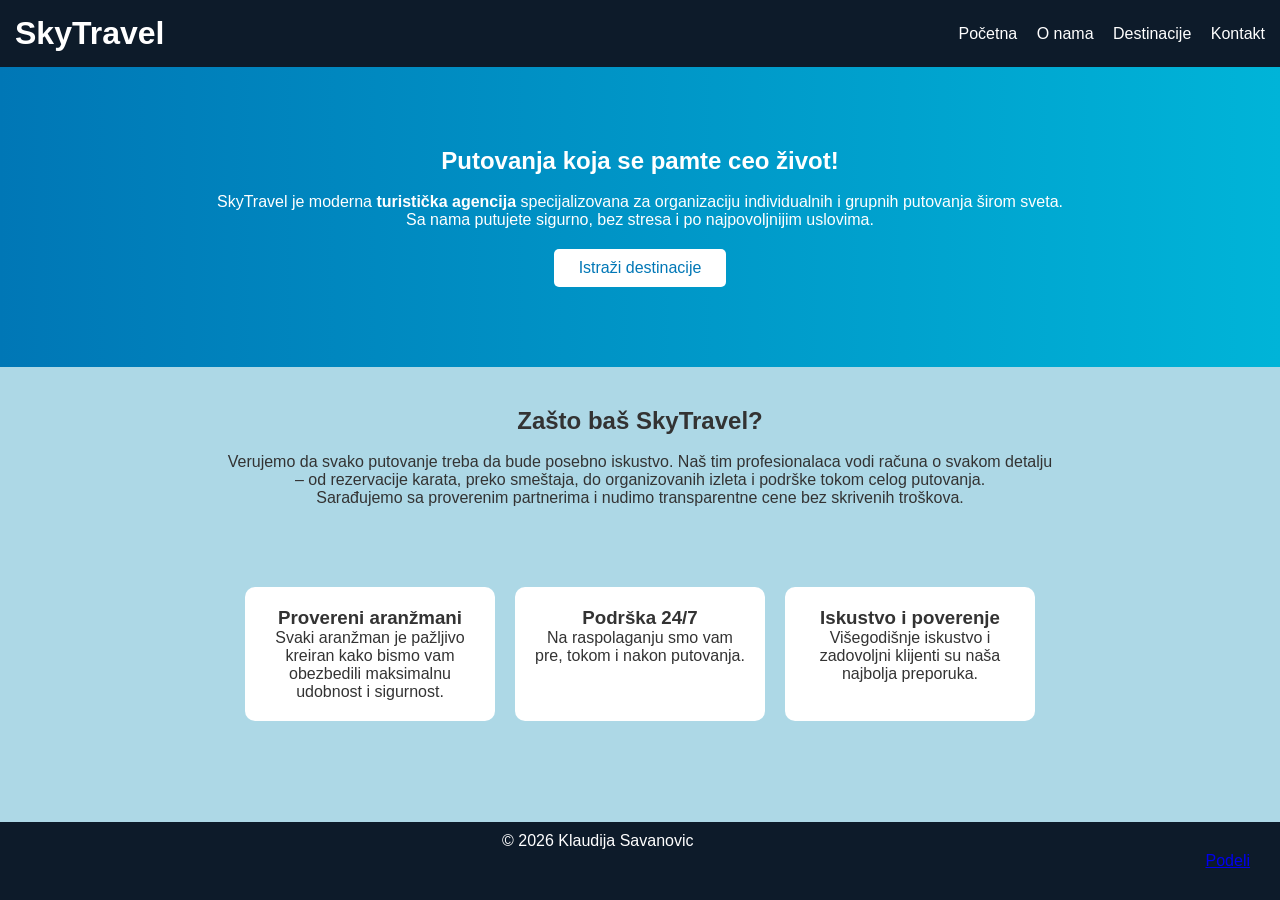
<file: index.html>
<!doctypehtml><html lang=sr><meta charset=UTF-8><meta content="width=device-width,initial-scale=1"name=viewport><meta content="SkyTravel, turistička agencija, putovanja, aranžmani, destinacije, letovanja"name=keywords><title>Skytravel | Početna - turistička agencija</title><meta content="Klaudija Savanovic"name=author><meta content="SkyTravel turistička agencija: putovanja, aranžmani, destinacije i letovanja. Organizujemo individualna i grupna putovanja širom sveta."name=description><meta content=https://klaudija28.github.io/projekat/ property=og:url><meta content=website property=og:type><meta content="SkyTravel - turistička agencija"property=og:title><meta content="Turistička agencija SkyTravel: putovanja, aranžmani i destinacije širom sveta."property=og:description><meta content=https://klaudija28.github.io/projekat/slike/pariz.jpg property=og:image><link href=slike/favicon.png rel=icon type=image/png><link href=css/projekat.css rel=stylesheet><script src="https://www.googletagmanager.com/gtag/js?id=G-LKNE6HGMDJ"async></script><script>function gtag(){dataLayer.push(arguments)}window.dataLayer=window.dataLayer||[],gtag("js",new Date),gtag("config","G-LKNE6HGMDJ")</script><div id=fb-root></div><script src="https://connect.facebook.net/sr_RS/sdk.js#xfbml=1&version=v18.0"async crossorigin=anonymous defer></script><header><h1>SkyTravel</h1><nav><a href=index.html>Početna</a> <a href=onama.html>O nama</a> <a href=destinacije.html>Destinacije</a> <a href=kontakt.html>Kontakt</a></nav></header><section class=hero><h2>Putovanja koja se pamte ceo život!</h2><br><p>SkyTravel je moderna <strong>turistička agencija</strong> specijalizovana za organizaciju individualnih i grupnih putovanja širom sveta.<br>Sa nama putujete sigurno, bez stresa i po najpovoljnijim uslovima.</p><a href=destinacije.html class=btn>Istraži destinacije</a></section><section class=kontent><h2>Zašto baš SkyTravel?</h2><br><p>Verujemo da svako putovanje treba da bude posebno iskustvo. Naš tim profesionalaca vodi računa o svakom detalju<br>– od rezervacije karata, preko smeštaja, do organizovanih izleta i podrške tokom celog putovanja.<p>Sarađujemo sa proverenim partnerima i nudimo transparentne cene bez skrivenih troškova.</section><section class=kartice><div class=kartica><h3>Provereni aranžmani</h3><p>Svaki aranžman je pažljivo kreiran kako bismo vam obezbedili maksimalnu udobnost i sigurnost.</div><div class=kartica><h3>Podrška 24/7</h3><p>Na raspolaganju smo vam pre, tokom i nakon putovanja.</div><div class=kartica><h3>Iskustvo i poverenje</h3><p>Višegodišnje iskustvo i zadovoljni klijenti su naša najbolja preporuka.</div></section><footer><div class=fb-share-button data-href=https://klaudija28.github.io/projekat/ data-layout=button_count data-size=large><a href="https://www.facebook.com/sharer/sharer.php?u=https%3A%2F%2Fklaudija28.github.io%2Fprojekat%2F&src=sdkpreparse"class=fb-xfbml-parse-ignore target=_blank>Podeli</a></div><div class=fb-like data-href=https://klaudija28.github.io/projekat/ data-layout=button_count data-size=large data-action=like data-share=false data-width=""></div><p>© 2026 Klaudija Savanovic</footer><script src=script.js></script>
</file>
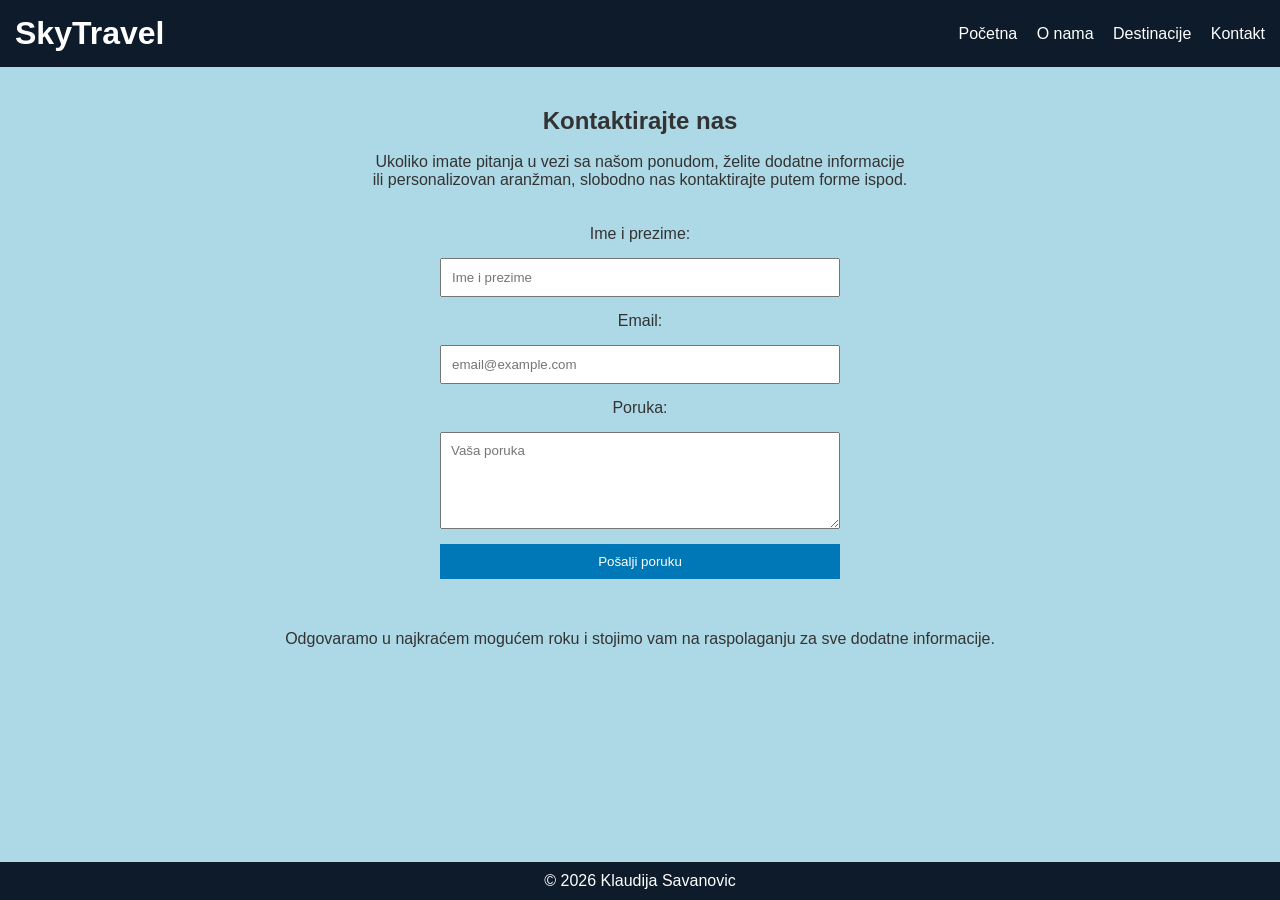
<file: kontakt.html>
<!doctypehtml><html lang=sr><meta charset=UTF-8><meta content="width=device-width,initial-scale=1"name=viewport><meta content="SkyTravel, turistička agencija, putovanja, aranžmani, destinacije, letovanja"name=keywords><meta content="Kontaktirajte turističku agenciju SkyTravel za pitanja o ponudi, putovanjima, aranžmanima i destinacijama."name=description><title>SkyTravel | Kontakt - turistička agencija</title><meta content="Klaudija Savanovic"name=author><link href=slike/favicon.png rel=icon type=image/png><link href=css/projekat.css rel=stylesheet><header><h1>SkyTravel</h1><nav><a href=index.html>Početna</a> <a href=onama.html>O nama</a> <a href=destinacije.html>Destinacije</a> <a href=kontakt.html>Kontakt</a></nav></header><section class=kontent><h2>Kontaktirajte nas</h2><br><p>Ukoliko imate pitanja u vezi sa našom ponudom, želite dodatne informacije<br>ili personalizovan aranžman, slobodno nas kontaktirajte putem forme ispod.<br><br><br><form class=kontakt-forma><label>Ime i prezime:</label> <input placeholder="Ime i prezime"> <label>Email:</label> <input placeholder=email@example.com required type=email> <label>Poruka:</label> <textarea placeholder="Vaša poruka"required rows=5></textarea> <button type=submit>Pošalji poruku</button><br><br></form><p>Odgovaramo u najkraćem mogućem roku i stojimo vam na raspolaganju za sve dodatne informacije.</section><footer><p>© 2026 Klaudija Savanovic</footer><script src=script.js></script>
</file>
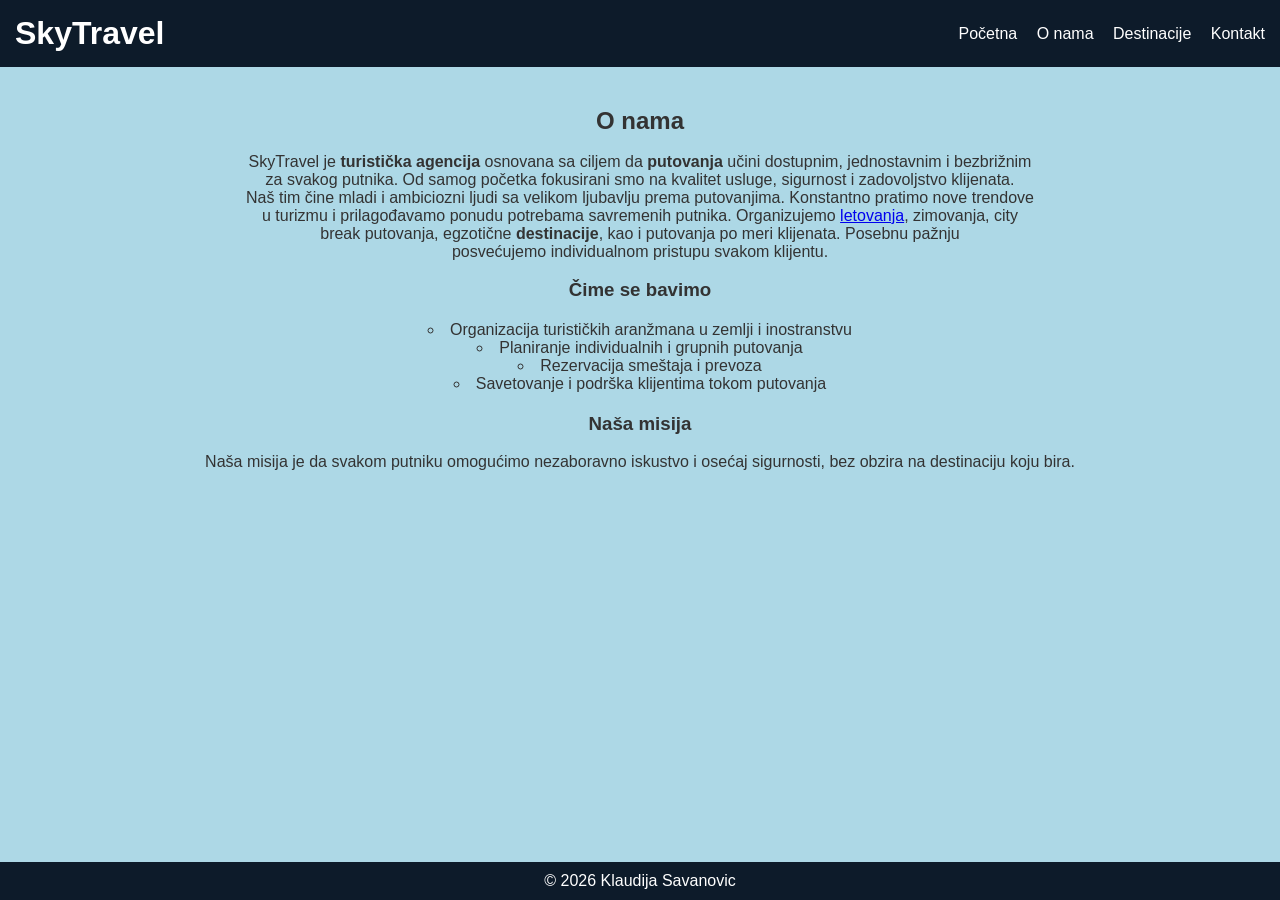
<file: onama.html>
<!doctypehtml><html lang=sr><meta charset=UTF-8><meta content="width=device-width,initial-scale=1"name=viewport><meta content="SkyTravel, turistička agencija, putovanja, aranžmani, destinacije, letovanja"name=keywords><meta content="SkyTravel je turistička agencija koja organizuje putovanja, aranžmane, destinacije i letovanja uz individualni pristup svakom klijentu."name=description><title>SkyTravel | O nama - turistička agencija</title><meta content="Klaudija Savanovic"name=author><link href=slike/favicon.png rel=icon type=image/png><link href=css/projekat.css rel=stylesheet><header><h1>SkyTravel</h1><nav><a href=index.html>Početna</a> <a href=onama.html>O nama</a> <a href=destinacije.html>Destinacije</a> <a href=kontakt.html>Kontakt</a></nav></header><section class=kontent><h2>O nama</h2><br><p>SkyTravel je <strong>turistička agencija</strong> osnovana sa ciljem da <strong>putovanja</strong> učini dostupnim, jednostavnim i bezbrižnim<br>za svakog putnika. Od samog početka fokusirani smo na kvalitet usluge, sigurnost i zadovoljstvo klijenata.<br>Naš tim čine mladi i ambiciozni ljudi sa velikom ljubavlju prema putovanjima. Konstantno pratimo nove trendove<br>u turizmu i prilagođavamo ponudu potrebama savremenih putnika. Organizujemo <a href=destinacije.html title="Letovanja i destinacije">letovanja</a>, zimovanja, city<br>break putovanja, egzotične <strong>destinacije</strong>, kao i putovanja po meri klijenata. Posebnu pažnju<br>posvećujemo individualnom pristupu svakom klijentu.<br><br><h3>Čime se bavimo</h3><ul class=lista><li>Organizacija turističkih aranžmana u zemlji i inostranstvu<li>Planiranje individualnih i grupnih putovanja<li>Rezervacija smeštaja i prevoza<li>Savetovanje i podrška klijentima tokom putovanja</ul><h3>Naša misija</h3><br><p>Naša misija je da svakom putniku omogućimo nezaboravno iskustvo i osećaj sigurnosti, bez obzira na destinaciju koju bira.</section><footer><p>© 2026 Klaudija Savanovic</footer><script src=script.js></script>
</file>
